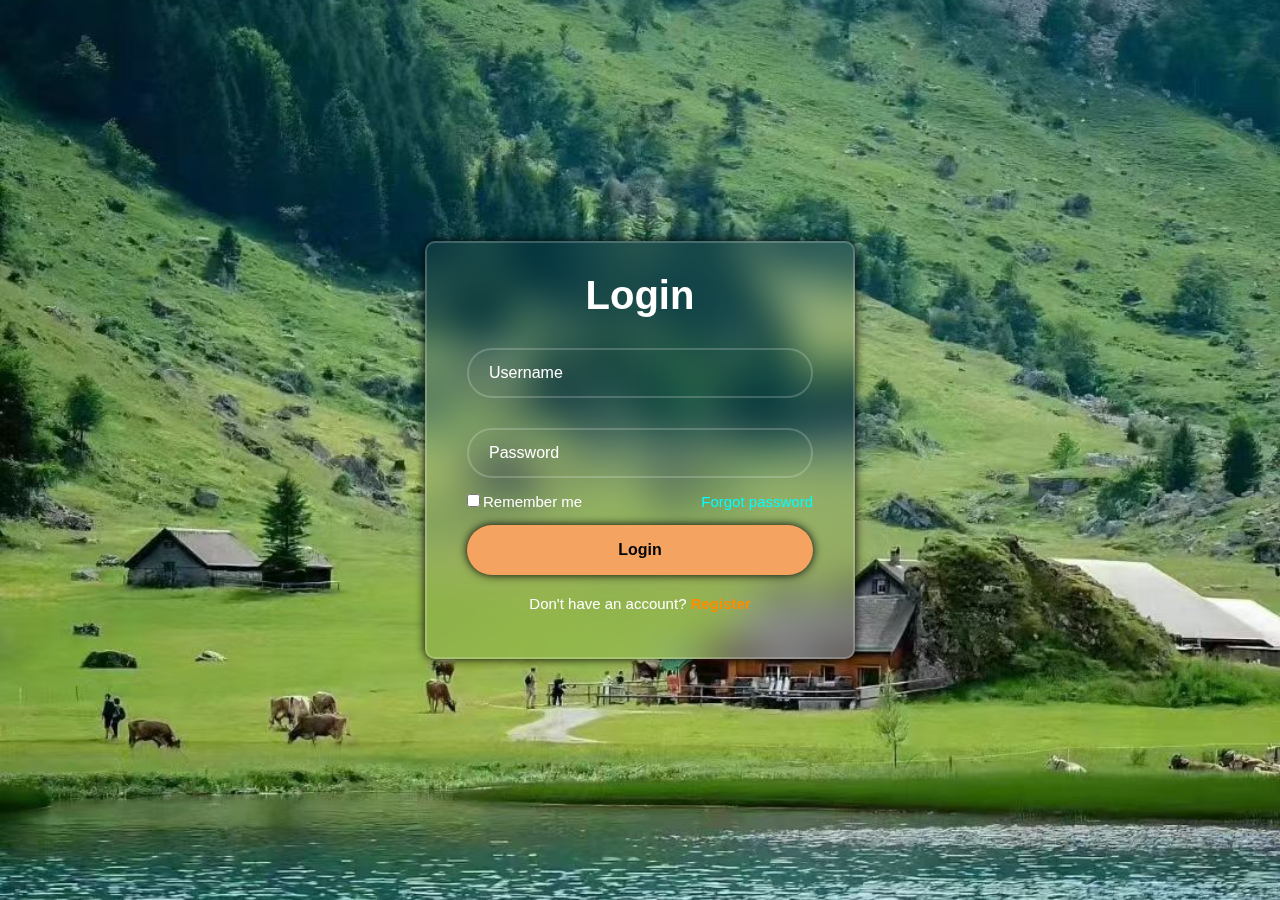
<file: 嗨健/denglu.html>
<!DOCTYPE html>
<html>
	<head>
		<meta charset="utf-8">
		<title></title>
		<link type="text/css" href="css/denglu.css" rel="stylesheet"/>
	</head>
	<body>
		<div class="wrapper">
			<form action="">
				<h1>Login</h1>
				<div class="input_box">
					<input type="text" placeholder="Username" required />
					<i class="bx bxs-user "></i>
				</div>
				<div class="input_box">
					<input type="password" placeholder="Password" required/>
					<i class=" bx bxs-lock-alt"></i>
				</div>
				<div class="remeber-forgot">
					<label><input type="checkbox"/>Remember me</label>
					<a href="#">Forgot password</a>
				</div>
				<button type="submit" class="btn">Login</button>
				<div class="register-link">
					<p>Don't have an account? <a href="zhuce.html">Register</a></p>
				</div>
			</form>
		</div>
	</body>
</html>
</file>
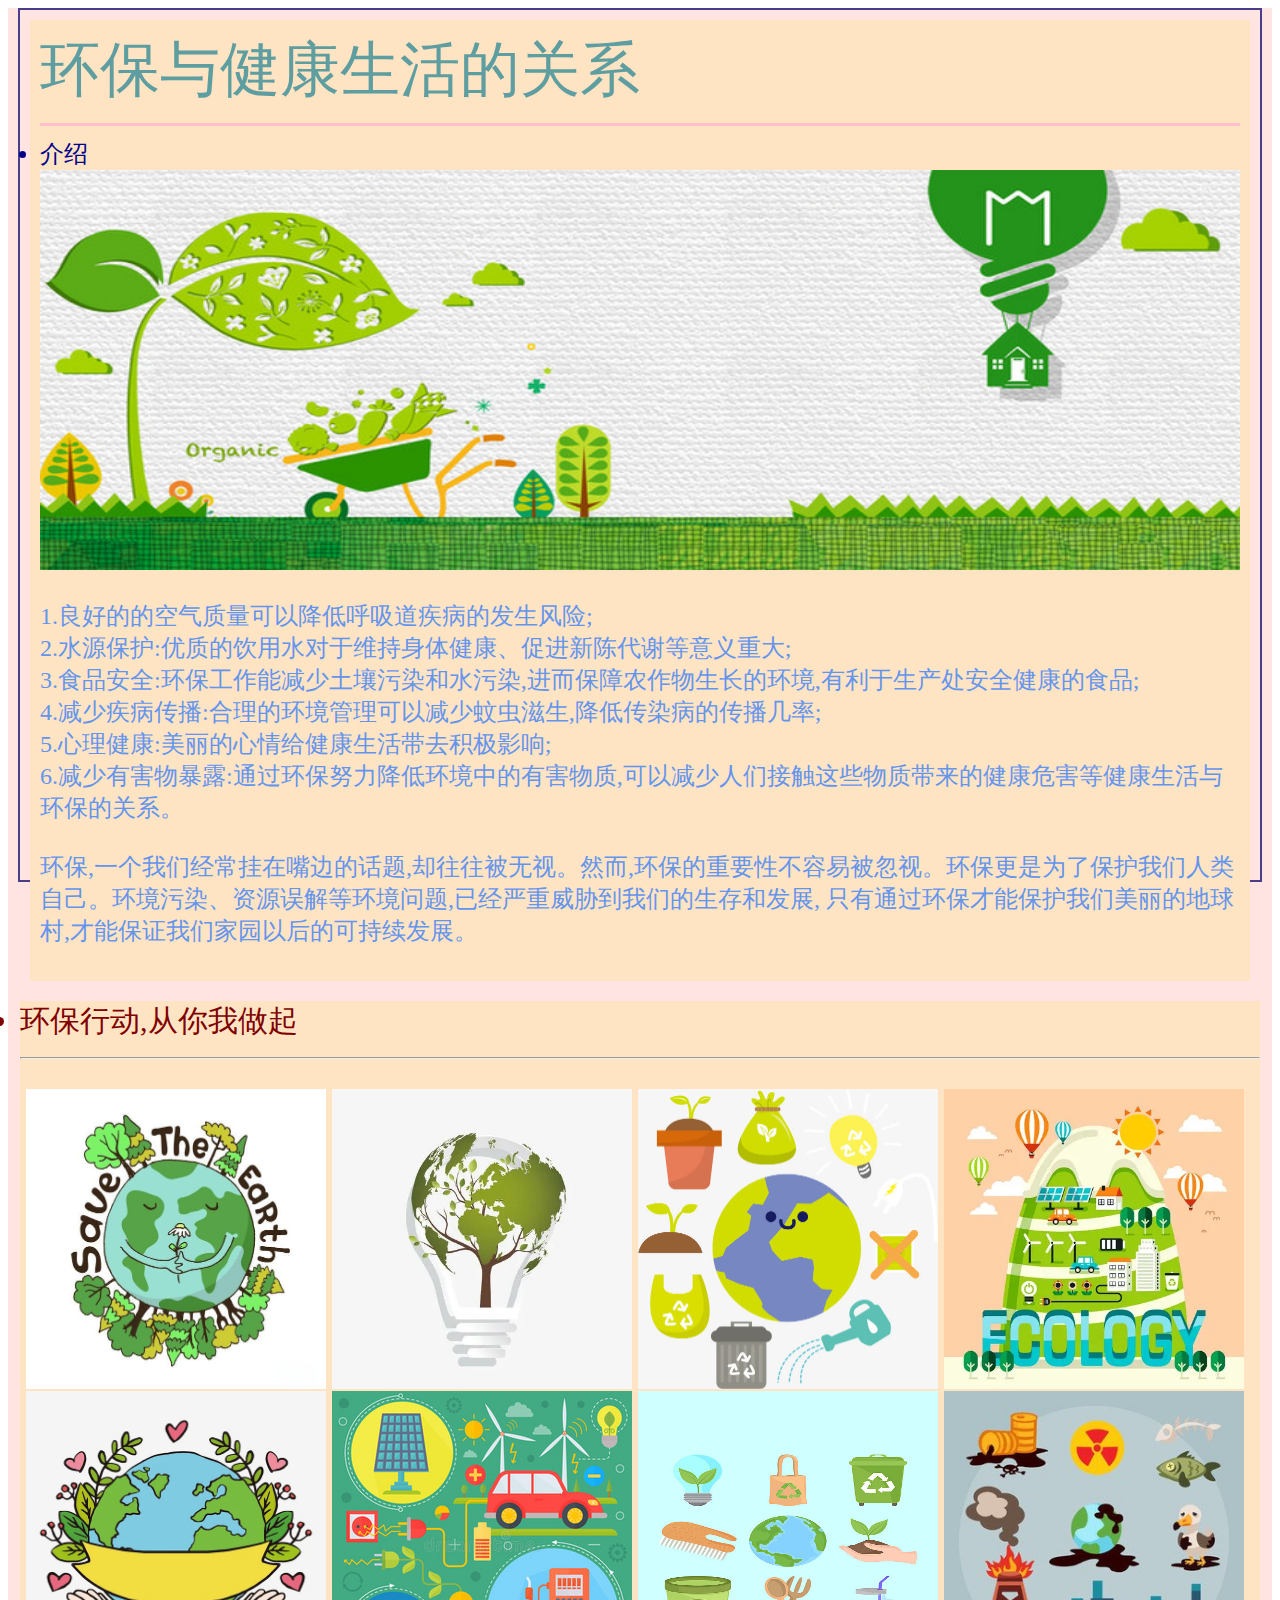
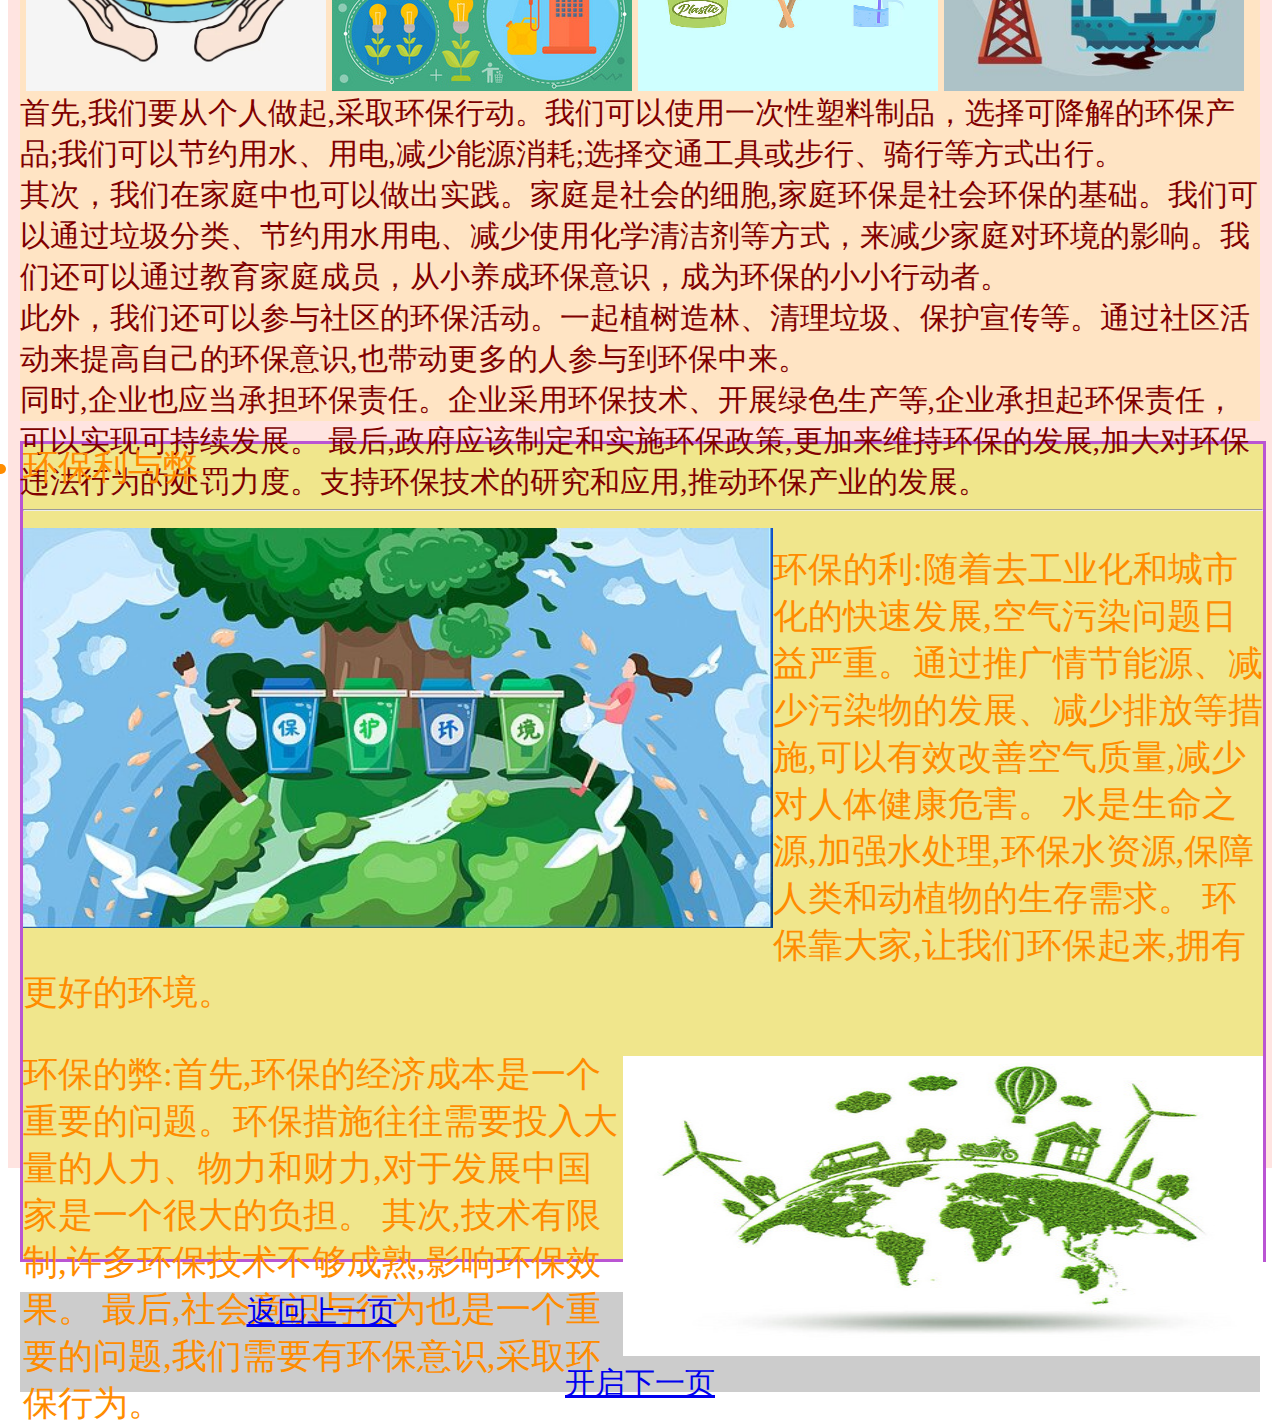
<file: 嗨健/huanbao.html>
<!DOCTYPE html>
<html>
	<head>
		<meta charset="utf-8">
		<title>第六页</title>
		<link rel="stylesheet" href="css/dupin.css" />
	</head>
	<body>
		<div id="jj">
			<div id="main">
				<div class="header">
					<span>环保与健康生活的关系</span>
					<hr color="pink" size="3px" />
					<li>介绍</li>
					<img src="img/dd/4dc.jpg" alt="" />
					<p>1.良好的的空气质量可以降低呼吸道疾病的发生风险;<br>
						2.水源保护:优质的饮用水对于维持身体健康、促进新陈代谢等意义重大;<br>
						3.食品安全:环保工作能减少土壤污染和水污染,进而保障农作物生长的环境,有利于生产处安全健康的食品;<br>
						4.减少疾病传播:合理的环境管理可以减少蚊虫滋生,降低传染病的传播几率;<br>
						5.心理健康:美丽的心情给健康生活带去积极影响; <br>
						6.减少有害物暴露:通过环保努力降低环境中的有害物质,可以减少人们接触这些物质带来的健康危害等健康生活与环保的关系。<br />
						<br />
						环保,一个我们经常挂在嘴边的话题,却往往被无视。然而,环保的重要性不容易被忽视。环保更是为了保护我们人类自己。环境污染、资源误解等环境问题,已经严重威胁到我们的生存和发展,
						只有通过环保才能保护我们美丽的地球村,才能保证我们家园以后的可持续发展。
					</p>
				</div>
				<div id="bb">
					<div class="rih">
						<li>环保行动,从你我做起</li>
						<hr />
						<div class="photo">
							<img src="img/dd/ch.jpg" class="photo" />
							<img src="img/dd/EG.webp" class="photo" />
							<img src="img/dd/_610.jpg" class="photo" />
							<img src="img/dd/ang.webp" class="photo" />
							<img src="img/dd/w658.webp" class="photo" />
							<img src="img/dd/300 (1).jpg" class="photo" />
							<img src="img/dd/b0.jpg" class="photo" />
							<img src="img/dd/jk.jpg" class="photo" />
							<p>
								首先,我们要从个人做起,采取环保行动。我们可以使用一次性塑料制品，选择可降解的环保产品;我们可以节约用水、用电,减少能源消耗;选择交通工具或步行、骑行等方式出行。<br />
								其次，我们在家庭中也可以做出实践。家庭是社会的细胞,家庭环保是社会环保的基础。我们可以通过垃圾分类、节约用水用电、减少使用化学清洁剂等方式，来减少家庭对环境的影响。我们还可以通过教育家庭成员，从小养成环保意识，成为环保的小小行动者。<br />
								此外，我们还可以参与社区的环保活动。一起植树造林、清理垃圾、保护宣传等。通过社区活动来提高自己的环保意识,也带动更多的人参与到环保中来。<br />
								同时,企业也应当承担环保责任。企业采用环保技术、开展绿色生产等,企业承担起环保责任，可以实现可持续发展。
								最后,政府应该制定和实施环保政策,更加来维持环保的发展,加大对环保违法行为的处罚力度。支持环保技术的研究和应用,推动环保产业的发展。
							</p>
						</div>
					</div>
				</div>
				<div id="in">
					<div class="dz">
						<li>环保利与弊</li>
						<hr />
						<img class="ii" src="img/dd/5c20.jpg">
						<p>环保的利:随着去工业化和城市化的快速发展,空气污染问题日益严重。通过推广情节能源、减少污染物的发展、减少排放等措施,可以有效改善空气质量,减少对人体健康危害。
							水是生命之源,加强水处理,环保水资源,保障人类和动植物的生存需求。
							环保靠大家,让我们环保起来,拥有更好的环境。
						</p>
						<img class="hh" src="img/dd/300 (2).jpg" />
						<p>
							环保的弊:首先,环保的经济成本是一个重要的问题。环保措施往往需要投入大量的人力、物力和财力,对于发展中国家是一个很大的负担。
							其次,技术有限制,许多环保技术不够成熟,影响环保效果。
							最后,社会意识与行为也是一个重要的问题,我们需要有环保意识,采取环保行为。
						</p>
					</div>
				</div>
				<div class="footer">
					<p><a href="xinli.html">返回上一页</a></p>
					<p><a href="shui.html">开启下一页</a></p>
				</div>
			</div>
	</body>
</html>
</file>
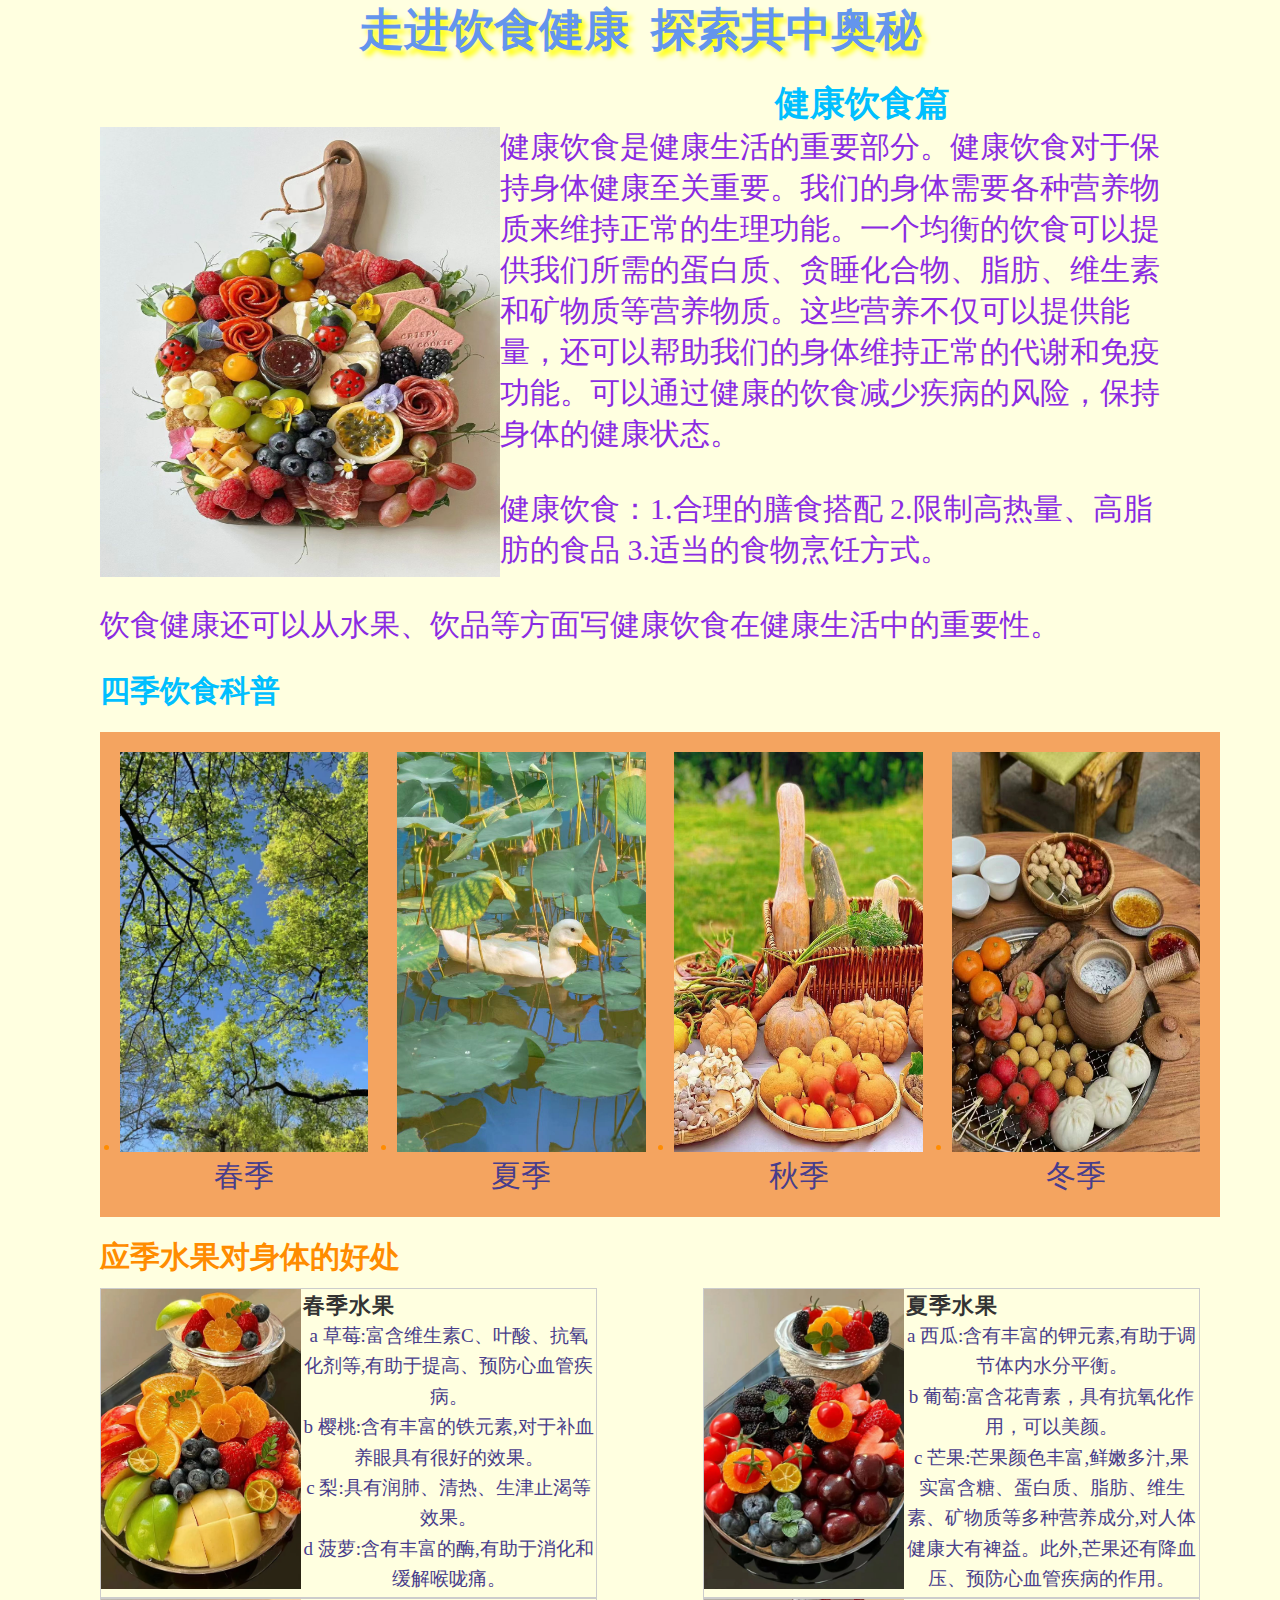
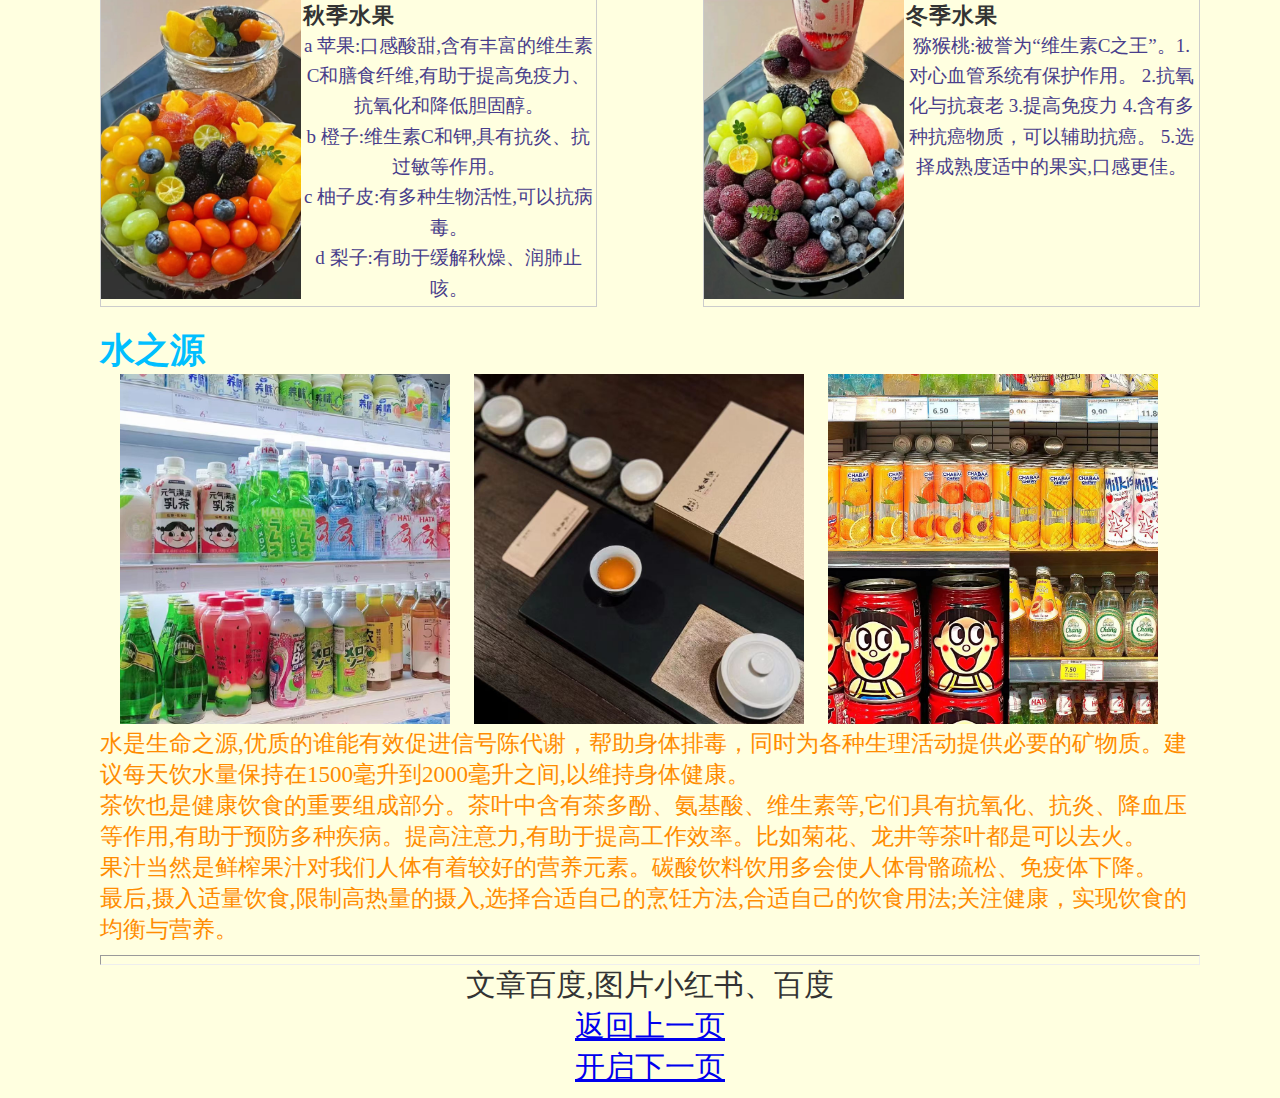
<file: 嗨健/jksh.html>
<!DOCTYPE html>
<html>
	<head>
		<meta charset="utf-8">
		<title>第二页</title>
		<link rel="stylesheet" href="css/yinshi.css" />
	</head>
	<body>
		<div>
			<div class="timu">
				<h2>走进饮食健康&nbsp;&nbsp;探索其中奥秘
				</h2>
			</div>
			<div class="shipin">
				<h3>
					<font>健康饮食篇</font>
				</h3>
				<img src="img/h/s.jpg" alt="" align="left" width="400px" height="450px" />
				<p>
					健康饮食是健康生活的重要部分。健康饮食对于保持身体健康至关重要。我们的身体需要各种营养物质来维持正常的生理功能。一个均衡的饮食可以提供我们所需的蛋白质、贪睡化合物、脂肪、维生素和矿物质等营养物质。这些营养不仅可以提供能量，还可以帮助我们的身体维持正常的代谢和免疫功能。可以通过健康的饮食减少疾病的风险，保持身体的健康状态。<br />
					<br />
					健康饮食：1.合理的膳食搭配 2.限制高热量、高脂肪的食品 3.适当的食物烹饪方式。
					<br />
					<br />
					饮食健康还可以从水果、饮品等方面写健康饮食在健康生活中的重要性。
				</p>
				<div class="dp ">
					<h3>四季饮食科普</h3>
					<div class="tp">
						<ul>
							<li>
								<a href="https://www.jy135.com/jiankang/207445.html"><img src="img/h/chun.jpg"
										alt="" /></a>
								<p>春季</p>
							</li>
							<li>
								<a href="https://wenku.so.com/d/5d842596232704ab2e6ff57f42498859"><img
										src="img/h/xia.jpg" alt="" /></a>
								<p>夏季</p>
							</li>
							<li>
								<a href="https://wenku.so.com/d/daca1960efbd665d57768192996fcc52?src=www_rec"><img
										src="img/h/qiu.jpg" alt="" /></a>
								<p>秋季</p>
							</li>
							<li>
								<a href="https://www.maigoo.com/goomai/152305.html"><img src="img/h/dong.jpg"
										alt="" /></a>
								<p>冬季</p>
							</li>
						</ul>
					</div>
					<div class="sg">
						<div class="text">
							<h4>应季水果对身体的好处</h4>
						</div>
						<div class="guo">
							<ul>
								<li>
									<div class="jo">
										<img src="img/h/c.jpg" alt="" />
									</div>
									<div class="jjk">
										<h4>春季水果</h4>
										<p>a 草莓:富含维生素C、叶酸、抗氧化剂等,有助于提高、预防心血管疾病。<br />
											b 樱桃:含有丰富的铁元素,对于补血养眼具有很好的效果。<br />
											c 梨:具有润肺、清热、生津止渴等效果。<br />
											d 菠萝:含有丰富的酶,有助于消化和缓解喉咙痛。<br />
										</p>
									</div>
								</li>
								<li>
									<div class="jo">
										<img src="img/h/xx.jpg" />
									</div>
									<div class="jjk">
										<h4>夏季水果</h4>
										<p>a 西瓜:含有丰富的钾元素,有助于调节体内水分平衡。<br />
											b 葡萄:富含花青素，具有抗氧化作用，可以美颜。<br />
											c
											芒果:芒果颜色丰富,鲜嫩多汁,果实富含糖、蛋白质、脂肪、维生素、矿物质等多种营养成分,对人体健康大有裨益。此外,芒果还有降血压、预防心血管疾病的作用。<br />
										</p>
									</div>
								</li>
								<li>
									<div class="jo">
										<img src="img/h/x.jpg" />
									</div>
									<div class="jjk">
										<h4>秋季水果</h4>
										<p>
											a 苹果:口感酸甜,含有丰富的维生素C和膳食纤维,有助于提高免疫力、抗氧化和降低胆固醇。<br />
											b 橙子:维生素C和钾,具有抗炎、抗过敏等作用。<br />
											c 柚子皮:有多种生物活性,可以抗病毒。<br />
											d 梨子:有助于缓解秋燥、润肺止咳。<br />
										</p>
									</div>
								</li>
								<li>
									<div class="jo">
										<img src="img/h/d.jpg" />
									</div>
									<div class="jjk">
										<h4>冬季水果</h4>
										<p>
											猕猴桃:被誉为“维生素C之王”。1.对心血管系统有保护作用。&nbsp;2.抗氧化与抗衰老&nbsp;3.提高免疫力&nbsp;4.含有多种抗癌物质，可以辅助抗癌。&nbsp;5.选择成熟度适中的果实,口感更佳。
										</p>
									</div>
								</li>
							</ul>
						</div>
						<div class="ys">
							<div class="xtp">
								<h3>水之源</h3>
								<img src="img/h/yinpin.jpg" alt="" />
								<img src="img/h/yp.jpg" alt="" />
								<img src="img/h/wz.jpg" alt="" />
							</div>
							<div class="wz">
								<p>水是生命之源,优质的谁能有效促进信号陈代谢，帮助身体排毒，同时为各种生理活动提供必要的矿物质。建议每天饮水量保持在1500毫升到2000毫升之间,以维持身体健康。<br />
									茶饮也是健康饮食的重要组成部分。茶叶中含有茶多酚、氨基酸、维生素等,它们具有抗氧化、抗炎、降血压等作用,有助于预防多种疾病。提高注意力,有助于提高工作效率。比如菊花、龙井等茶叶都是可以去火。<br />
									果汁当然是鲜榨果汁对我们人体有着较好的营养元素。碳酸饮料饮用多会使人体骨骼疏松、免疫体下降。<br />
									最后,摄入适量饮食,限制高热量的摄入,选择合适自己的烹饪方法,合适自己的饮食用法;关注健康，实现饮食的均衡与营养。
								</p>
							</div>
						</div>
						<div class="jw">
							<hr size="10px" />
							<p>
								文章百度,图片小红书、百度<br />
								<a href="index.html">返回上一页</a><br />
								<a href="yundong.html">开启下一页</a>
							</p>
						</div>
					</div>
	</body>
</html>
</file>
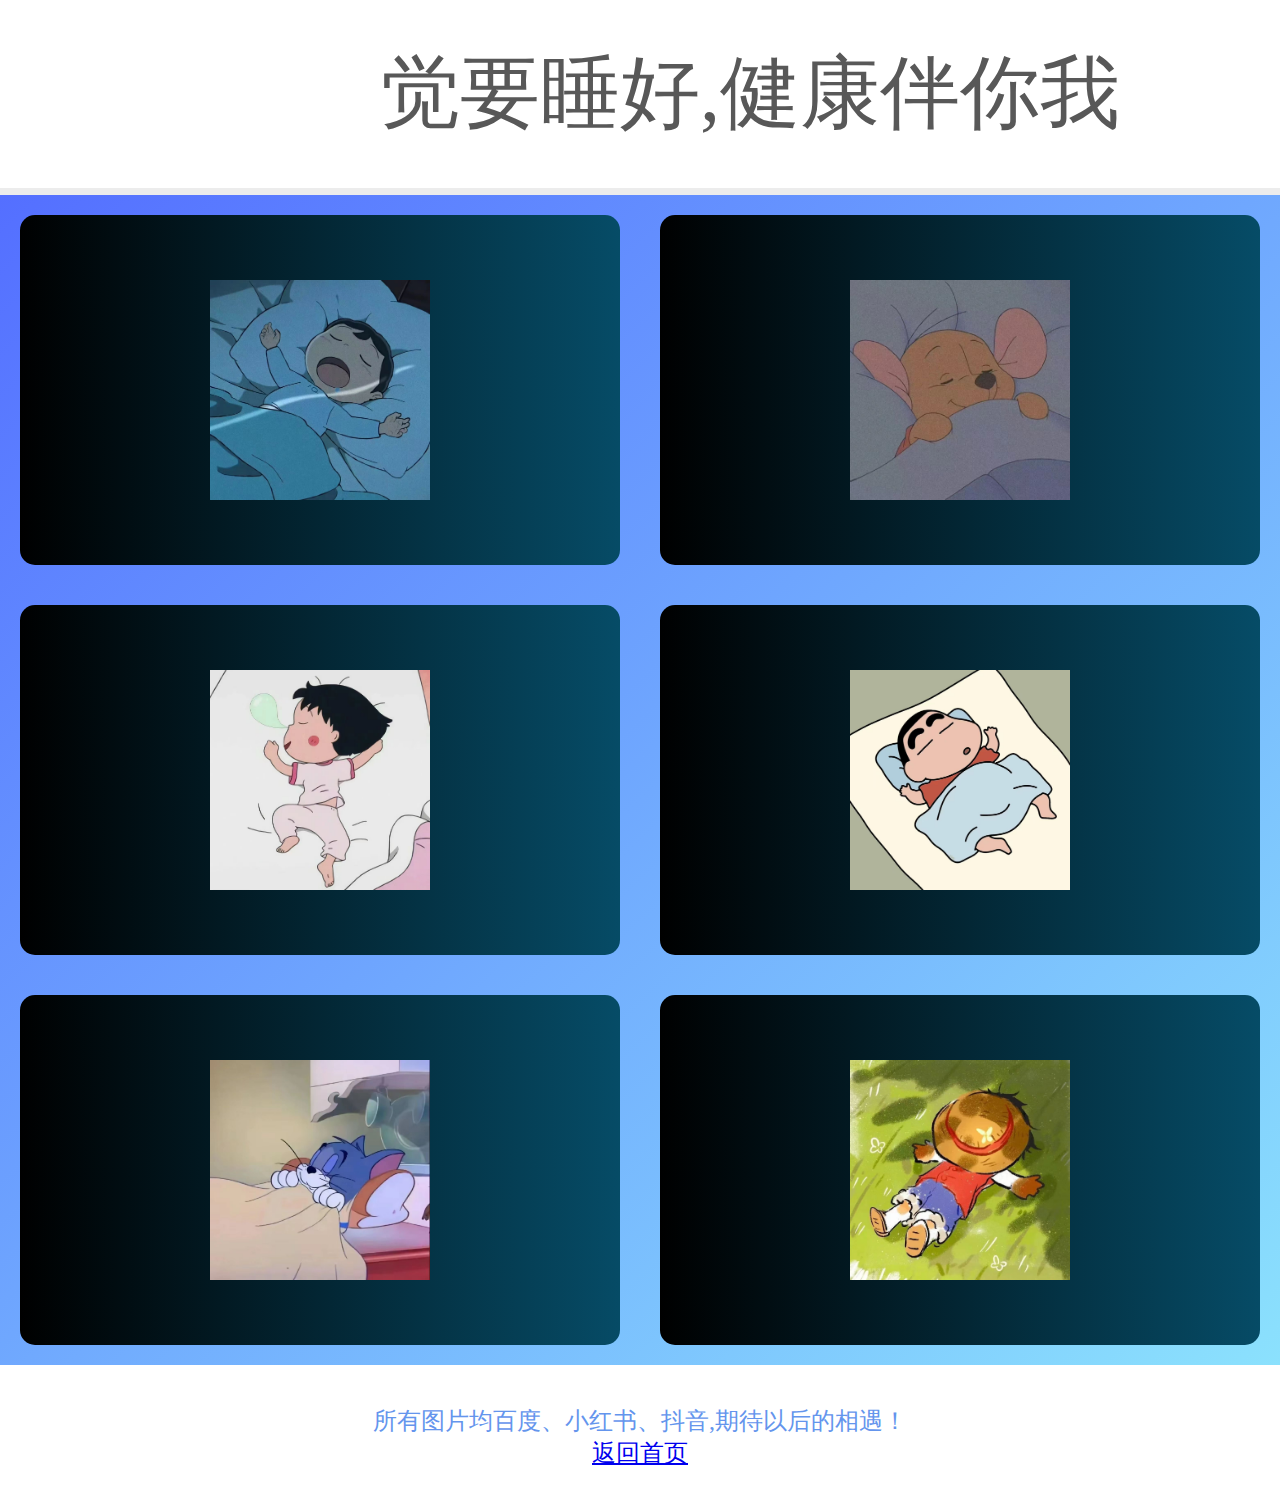
<file: 嗨健/shui.html>
<!DOCTYPE html>
<html>
	<head>
		<meta charset="utf-8">
		<title></title>
		<link rel="stylesheet" href="css/shui.css" />
	</head>
	<body>
		  <div id="learn">
		  	<h2>觉要睡好,健康伴你我</h2> 
			</div>
		       <main>
		        <div class="container">
		            <div class="card-Hero" data-aos="slide-right" data-aos-offset="200" data-aos-delay="500"
		                data-aos-duration="2000" data-aos-easing="linear">
		                <div class="content-Hero">
		                    <h2>睡眠时间</h2>
		                    <p>对于婴幼儿来说睡眠时间为12小时甚至更长,因为它们需要居埃苏的成长。 对于儿童和青少年来说,充足的睡眠时间对于大脑和身体至关重要(9-11小时)。 成年人一般需要7-9小时的睡眠时间来维持身体机能和精神状态。然而有些人的睡眠时间比较短。</p>
		                </div>
		                <img src="img/shui/shui2.jpg" alt="">
		            </div>
		            <div class="card-Hero" data-aos="slide-left" data-aos-offset="200" data-aos-delay="500"
		                data-aos-duration="2000" data-aos-easing="linear">
		                <div class="content-Hero">
		                    <h2>睡眠的重要性</h2>
		                    <p>首先,睡眠有助于身体的恢复和修复,在睡眠过程中我们会获得免疫力增强。其次,对大脑功能至关重要,睡眠可以促进大脑中神经元的链接和交流,清除大脑中的代谢废物,保持大脑的健康。 再者,良好的睡眠能有效的调节情绪。充足的睡眠可以降低血压、减少心血管疾病风险。</p>
		                </div>
		                <img src="img/shui/shui1.jpg" alt="">
		            </div>
		        </div>
		        <div class="container">
		            <div class="card-Hero" data-aos="slide-right" data-aos-offset="200" data-aos-delay="500"
		                data-aos-duration="2000" data-aos-easing="linear">
		                <div class="content-Hero">
		                    <h2>睡眠习惯</h2>
		                    <p>每天尽量在相同的时间上床和起床。 卧室保持安静,选择舒适的枕头、床垫和被子。睡前可以通过泡热水澡、阅读书籍、听音乐等方式放松身心。 晚餐后避免过饱或过于油腻,避免睡前迟刺激性食物或喝咖啡因的饮品。白天多晒太阳。适度运动。</p>
		                </div>
		                <img src="img/shui/shui3.jpg" alt="">
		            </div>
		            <div class="card-Hero" data-aos="slide-left" data-aos-offset="200" data-aos-delay="500"
		                data-aos-duration="2000" data-aos-easing="linear">
		                <div class="content-Hero">
		                    <h2>改善睡眠方法</h2>
		                    <p>创建宁静氛围:使用避光窗帘、耳塞等减少外界干扰,保持卧室安静。屏幕发出的蓝光会影响睡眠。 避免午睡过长。 睡前让大脑处于放松状态。</p>
		                </div>
		                <img src="img/shui/shui4.jpg" alt="">
		            </div>
		        </div>
				<div class="container">
				    <div class="card-Hero" data-aos="slide-right" data-aos-offset="200" data-aos-delay="500"
				        data-aos-duration="2000" data-aos-easing="linear">
				        <div class="content-Hero">
				            <h2>睡眠质量</h2>
				            <p>睡眠质量有三种:高睡眠质量、良好的睡眠质量、低睡眠质量。 不同的睡眠质量也会带来不同的影响。高质量会让人醒来精力充沛、神清气爽。 良好的可以提升大脑的认知喝反应能力,降低疾病风险。相反,低质量的会导致白天注意力不集中、工作或学习效率下降、情绪波动大等问题。长期会引发健康问题的病状。
							提高睡眠质量需要保持规律作息、学会放松减压、养成健康的生活方式。</p>
				        </div>
				        <img src="img/shui/shui6.jpg" alt="">
				    </div>
				    <div class="card-Hero" data-aos="slide-left" data-aos-offset="200" data-aos-delay="500"
				        data-aos-duration="2000" data-aos-easing="linear">
				        <div class="content-Hero">
				            <h2>睡眠弊处</h2>
				            <p>睡眠过度可能会导致人整天昏昏沉沉、反应迟钝,还可能影响正常的生活节奏和工作效率。 睡眠紊乱会使审图的生物钟十条,引起内分泌紊乱等问题。</p>
				        </div>
				        <img src="img/shui/shui5.jpg" alt="" />
				    </div>
				</div>
		       </main>
			   </div>
			   <div class="footer">
			   	<div class="footer">所有图片均百度、小红书、抖音,期待以后的相遇！
			   		<p><a href="index.html">返回首页</a></p>
			   	</div>
			   </div>
	</body>
</html>
</file>
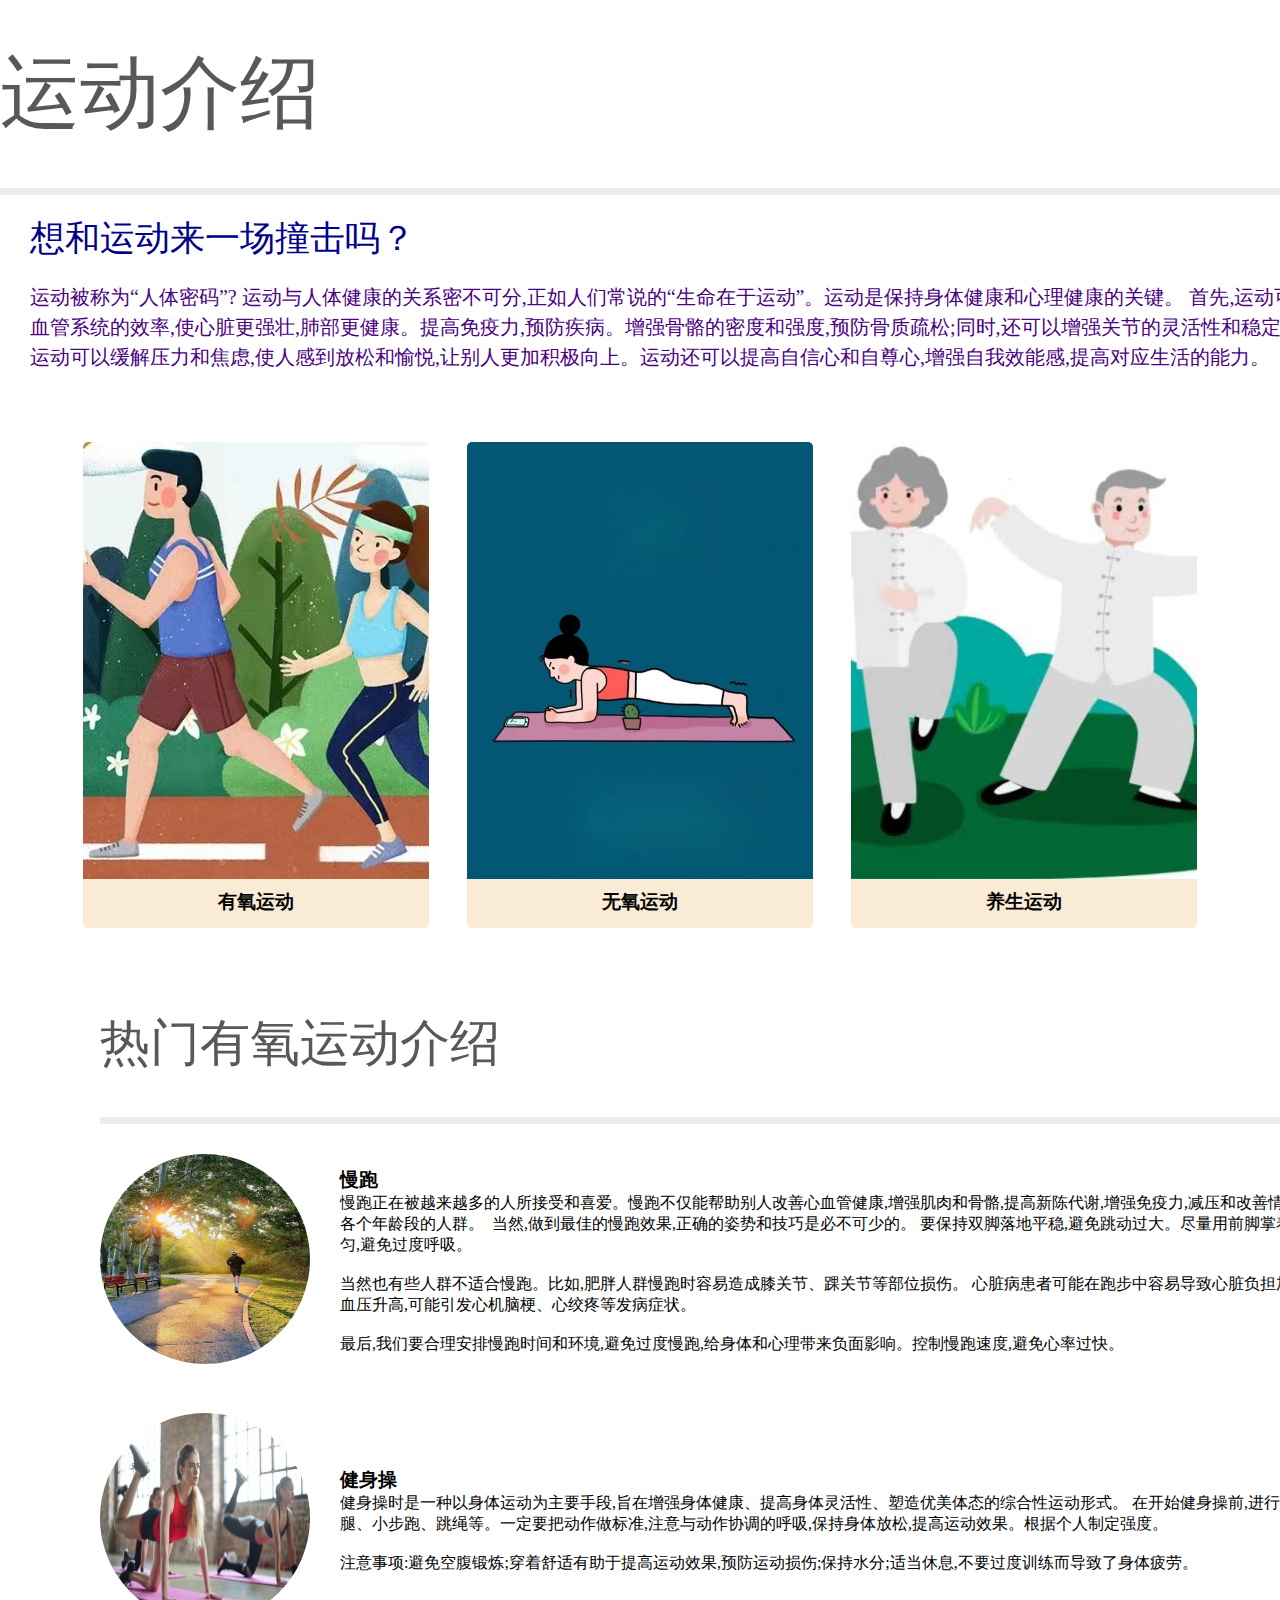
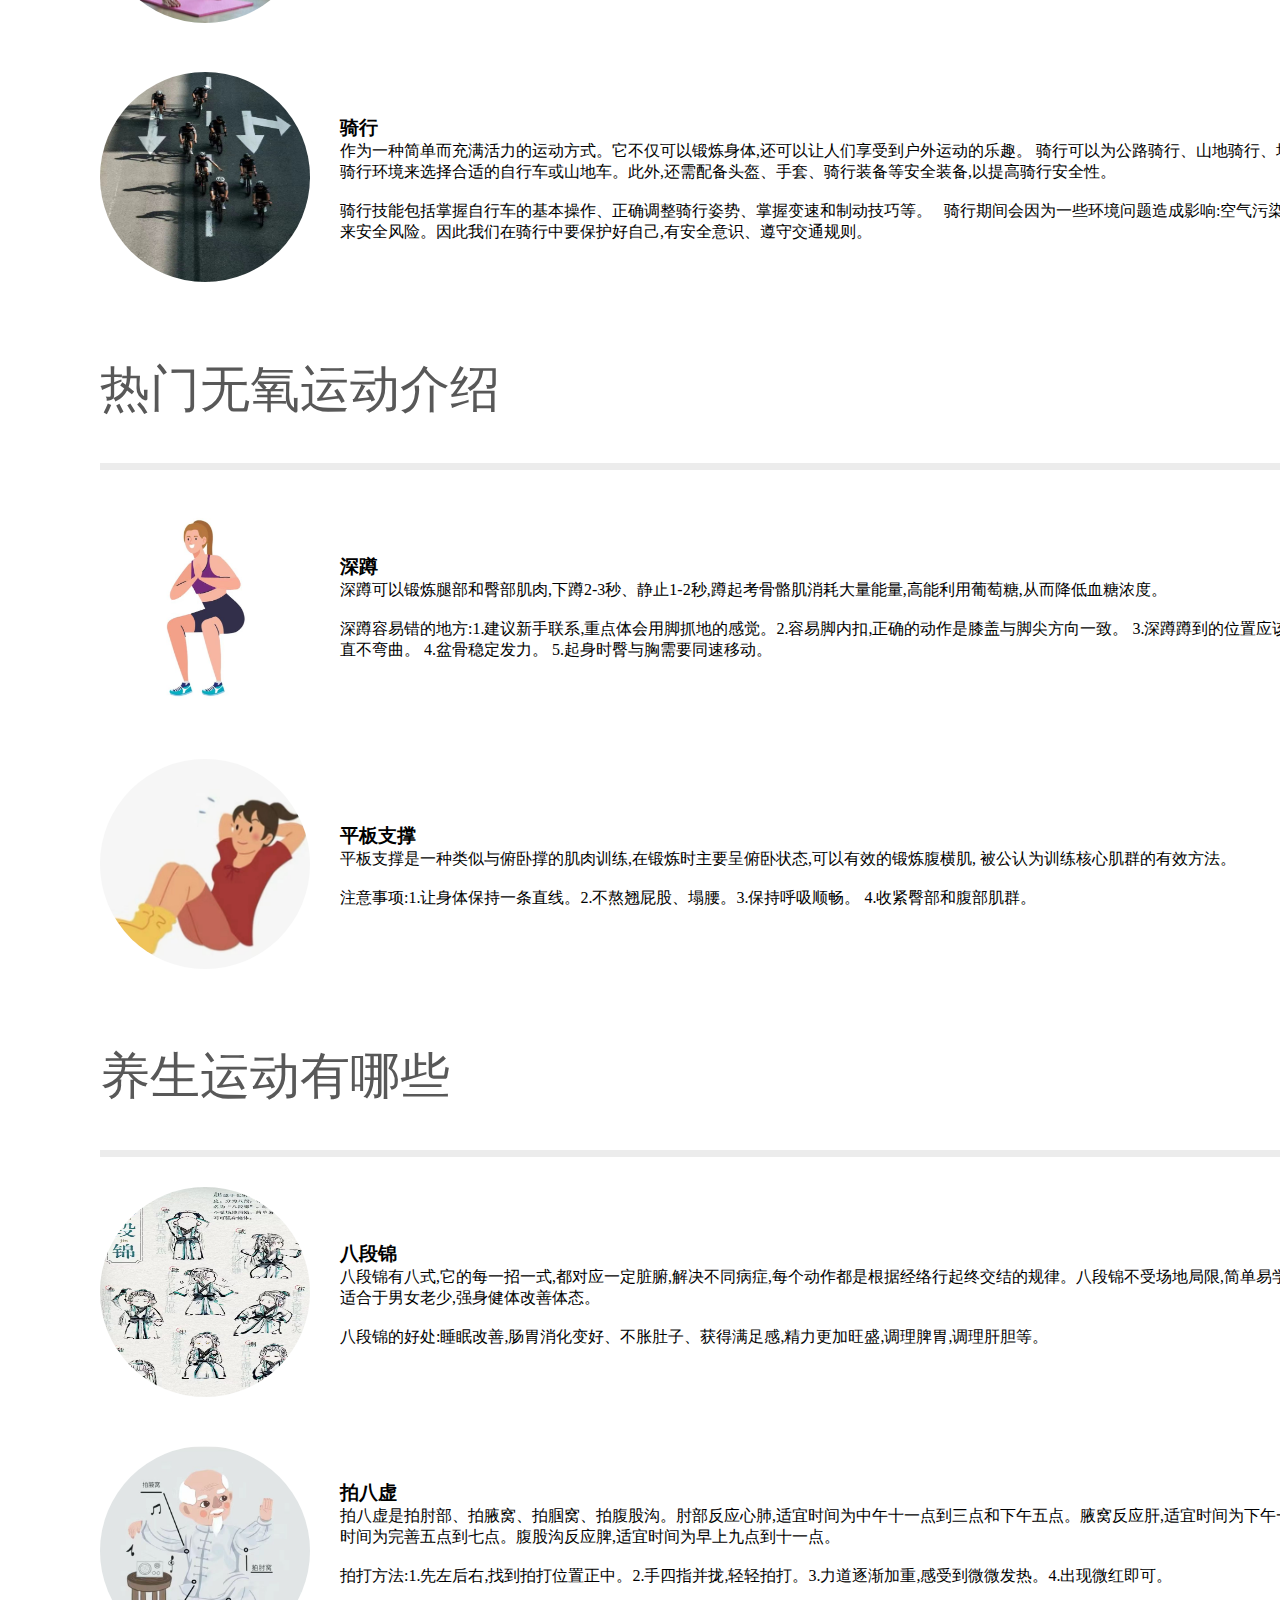
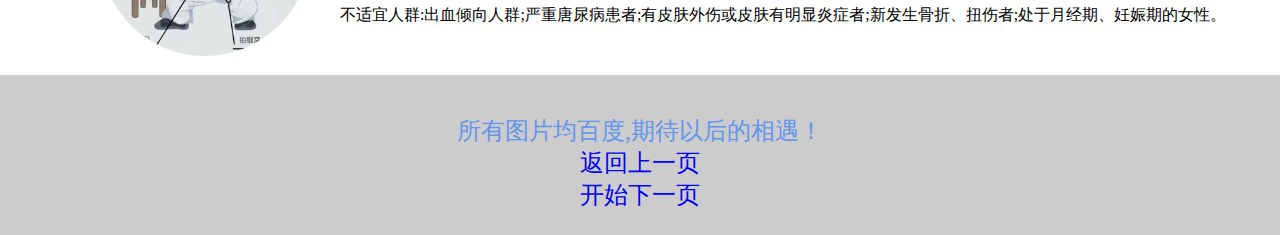
<file: 嗨健/yundong.html>
<!DOCTYPE html>
<html>
	<head>
		<meta charset="utf-8">
		<title>第三页</title>
		<link rel="stylesheet" href="css/yundong.css" />
	</head>
	<body>
		<div id="learn">
			<h2>运动介绍</h2>
			<dl>
				<dt></dt>
				<dd class="txt1">想和运动来一场撞击吗？</dd>
				<dd class="txt2">运动被称为“人体密码”? 运动与人体健康的关系密不可分,正如人们常说的“生命在于运动”。运动是保持身体健康和心理健康的关键。
					首先,运动可以增强心肺功能,提高心血管系统的效率,使心脏更强壮,肺部更健康。提高免疫力,预防疾病。增强骨骼的密度和强度,预防骨质疏松;同时,还可以增强关节的灵活性和稳定性,预防关节炎等疾病。
					运动可以缓解压力和焦虑,使人感到放松和愉悦,让别人更加积极向上。运动还可以提高自信心和自尊心,增强自我效能感,提高对应生活的能力。</dd>
			</dl>
		</div>
		<div class="zhuti">
			<div class="tj">
				<div class="img">
					<img src="img/yd/59.jpg" alt="有氧运动">
					<div class="mask" title="点击了解更多">
						<h1>有氧</h1>
						<p>有氧运动是指人体在氧气充分供应的情况下进行的锻炼。<br />
							有氧运动包括跑步、游泳、骑自行车、跳绳、健身操。可以缓解压力,消耗热量,促进脂肪燃烧来控制体重。增强心肺功能,释放内啡肽等物质来获得愉快和放松感。 </p>
					</div>
				</div>
				<h3>有氧运动</h3>
			</div>
			<div class="tj">
				<div class="img">
					<img src="img/yd/pbzc.jpg" alt="无氧运动">
					<div class="mask" title="点击了解更多">
						<h1>无氧</h1>
						<p>无氧运动是指肌肉在“缺氧”的状态下高速剧烈的运动。<br />
							常见的无氧运动有举重、短跑、平板支撑、高强度间歇训练等运动。可以增加肌肉的耐力和力量,让身体更具有线条感和立体感,有利于预防骨质疏松,提高基础代谢率等好处。
						</p>
					</div>
				</div>
				<h3>无氧运动</h3>
			</div>
			<div class="tj">
				<div class="img">
					<img src="img/yd/100.jpg" alt="养生运动">
					<div class="mask" title="点击了解更多">
						<h1>养生</h1>
						<p>养生运动是一种已维护健康、增强体质、延长寿命、延缓衰老为目的的运动,它强调通过身体的活动来促进身心健康,预防和治疗疾病,提高生活质量。<br />
							养生运动有散步、八段锦、太极拳、气功、门球等运动。
						</p>
					</div>
				</div>
				<h3>养生运动</h3>
			</div>
		</div>
		<div class="content">
			<div class="title">
				<h2>热门有氧运动介绍</h2>
			</div>
			<ul class="photo">
				<li>
					<div class="pic"> <img src="img/yd/mp.jpg" /> </div>
					<div class="text">
						<h3>慢跑</h3>
						<p>慢跑正在被越来越多的人所接受和喜爱。慢跑不仅能帮助别人改善心血管健康,增强肌肉和骨骼,提高新陈代谢,增强免疫力,减压和改善情绪,而且对身体的冲击力小,适合各个年龄段的人群。&nbsp;&nbsp;当然,做到最佳的慢跑效果,正确的姿势和技巧是必不可少的。
						要保持双脚落地平稳,避免跳动过大。尽量用前脚掌着地,避免用脚跟着地。呼吸均匀,避免过度呼吸。
						</p><br />
						<p>当然也有些人群不适合慢跑。比如,肥胖人群慢跑时容易造成膝关节、踝关节等部位损伤。&nbsp;心脏病患者可能在跑步中容易导致心脏负担加重。&nbsp;
						高血压患者运动会导致血压升高,可能引发心机脑梗、心绞疼等发病症状。</p>
						<br />
						<p>最后,我们要合理安排慢跑时间和环境,避免过度慢跑,给身体和心理带来负面影响。控制慢跑速度,避免心率过快。</p>
					</div>
				</li>
				<li>
					<div class="pic"> <img src="img/yd/yyc.jpg" /></div>
					<div class="text">
						<h3>健身操</h3>
						<p>健身操时是一种以身体运动为主要手段,旨在增强身体健康、提高身体灵活性、塑造优美体态的综合性运动形式。
						在开始健身操前,进行十分钟的热身运动:慢跑、高抬腿、小步跑、跳绳等。一定要把动作做标准,注意与动作协调的呼吸,保持身体放松,提高运动效果。根据个人制定强度。
						</p><br />
						<p>注意事项:避免空腹锻炼;穿着舒适有助于提高运动效果,预防运动损伤;保持水分;适当休息,不要过度训练而导致了身体疲劳。</p>
					</div>
				</li>
				<li> 
					<div class="pic"> <img src="img/yd/qx.jpg" alt="" /> </div>
					<div class="text">
						<h3>骑行</h3>
						<p>作为一种简单而充满活力的运动方式。它不仅可以锻炼身体,还可以让人们享受到户外运动的乐趣。 骑行可以为公路骑行、山地骑行、场地骑行等。
						根据个人需求和骑行环境来选择合适的自行车或山地车。此外,还需配备头盔、手套、骑行装备等安全装备,以提高骑行安全性。</p>  <br />
						<p>骑行技能包括掌握自行车的基本操作、正确调整骑行姿势、掌握变速和制动技巧等。&nbsp;&nbsp;&nbsp;骑行期间会因为一些环境问题造成影响:空气污染、噪音污染、交通拥堵。会带来安全风险。因此我们在骑行中要保护好自己,有安全意识、遵守交通规则。</p>
					</div>
				</li>
			</ul>
		</div>
		<div class="content">
			<div class="title">
				<h2>热门无氧运动介绍</h2>
			</div>
			<ul class="photo">
				<li>
					<div class="pic"> <img src="img/yd/dun.jpg" /></div>
					<div class="text">
						<h3>深蹲</h3>
						<p>
							深蹲可以锻炼腿部和臀部肌肉,下蹲2-3秒、静止1-2秒,蹲起考骨骼肌消耗大量能量,高能利用葡萄糖,从而降低血糖浓度。
						</p><br />
						<p>深蹲容易错的地方:1.建议新手联系,重点体会用脚抓地的感觉。2.容易脚内扣,正确的动作是膝盖与脚尖方向一致。 3.深蹲蹲到的位置应该蹲至大腿平行地面。3.腰背挺直不弯曲。 4.盆骨稳定发力。 5.起身时臀与胸需要同速移动。</p>
											</div>
				</li>
				</li>
				<li>
					<div class="pic"> <img src="img/yd/yang.jpg" alt="" /> </div>
					<div class="text">
						<h3>平板支撑</h3>
						<p>平板支撑是一种类似与俯卧撑的肌肉训练,在锻炼时主要呈俯卧状态,可以有效的锻炼腹横肌,
							被公认为训练核心肌群的有效方法。
						</p><br />
						<p>注意事项:1.让身体保持一条直线。2.不熬翘屁股、塌腰。3.保持呼吸顺畅。 4.收紧臀部和腹部肌群。</p>
					</div>
				</li>
			</ul>
		</div>
		<div class="content">
			<div class="title">
				<h2>养生运动有哪些</h2>
			</div>
			<ul class="photo">
				<li>
					<div class="pic"> <img src="img/yd/ba.jpg" alt="" /> </div>
					<div class="text">
						<h3>八段锦</h3>
						<p>八段锦有八式,它的每一招一式,都对应一定脏腑,解决不同病症,每个动作都是根据经络行起终交结的规律。八段锦不受场地局限,简单易学,节省时间,作用极其显著;效果适合于男女老少,强身健体改善体态。<br />
						</p><br />
						<p>八段锦的好处:睡眠改善,肠胃消化变好、不胀肚子、获得满足感,精力更加旺盛,调理脾胃,调理肝胆等。
						</p>
					</div>
				</li>
				<li>
					<div class="pic"> <img src="img/yd/ba1.jpg" /></div>
					<div class="text">
						<h3>拍八虚</h3>
						<p>拍八虚是拍肘部、拍腋窝、拍腘窝、拍腹股沟。肘部反应心肺,适宜时间为中午十一点到三点和下午五点。腋窝反应肝,适宜时间为下午一点到三点。腘窝反应肾,适宜时间为完善五点到七点。腹股沟反应脾,适宜时间为早上九点到十一点。
						</p><br />
						<p>拍打方法:1.先左后右,找到拍打位置正中。2.手四指并拢,轻轻拍打。3.力道逐渐加重,感受到微微发热。4.出现微红即可。</p><br>
						<p>不适宜人群:出血倾向人群;严重唐尿病患者;有皮肤外伤或皮肤有明显炎症者;新发生骨折、扭伤者;处于月经期、妊娠期的女性。</p>
					</div>
				</li>
			</ul>
		</div>
		<div class="footer">
			<div class="footer">所有图片均百度,期待以后的相遇！
				<p><a href="jksh.html">返回上一页</a></p>
				<p> <a href="xinli.html">开始下一页</a></p>
			</div>
		</div>
	</body>
</html>
</file>
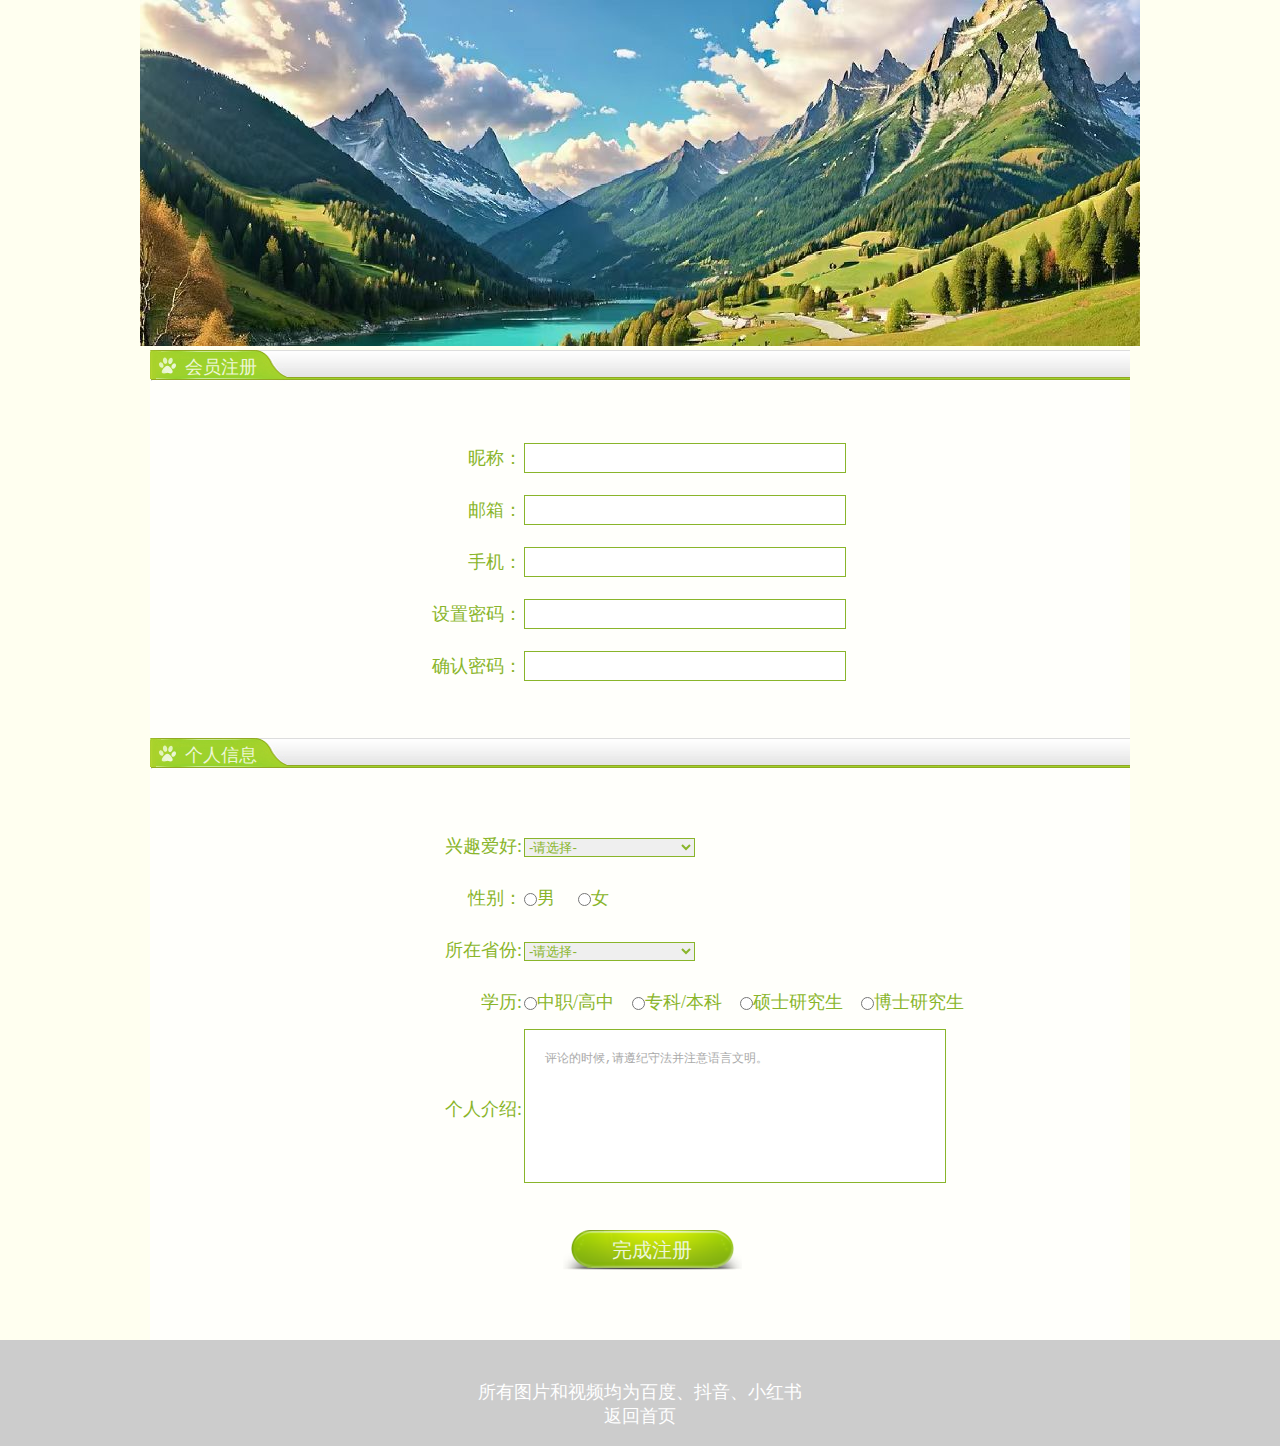
<file: 嗨健/zhuce.html>
<!DOCTYPE html>
<html>
	<head>
		<meta charset="utf-8">
		<title></title>
		<link rel="stylesheet" href="css/dl.css" />
	</head>
	<body>
		<div class=" banner">
		</div>
		<!-- content -->
		<div class="content">
			<div class="top">会员注册</div>
			<form action="#" method="post">
				<table class="con">
					<tr>
						<td class="left">昵称：</td>
						<td><input type="text" class="right" /></td>
					</tr>
					<tr>
						<td class="left">邮箱：</td>
						<td><input type="text" class="right" /></td>
					</tr>
					<tr>
						<td class="left">手机：</td>
						<td><input type="text" class="right" /></td>
					</tr>
					<tr>
						<td class="left">设置密码：</td>
						<td><input type="password" maxlength="8" class="right" /></td>
					</tr>
					<tr>
						<td class="left">确认密码：</td>
						<td><input type="password" maxlength="8" class="right" /></td>
					</tr>
				</table>
			</form>
			<div class="top">个人信息</div>
			<form action="#" method="post">
				<table class="con">
					<tr>
						<td class="left">兴趣爱好:</td>
						<td>
							<select>
								<option>-请选择-</option>
								<option>足球</option>
								<option>篮球</option>
								<option>排球</option>
								<option>羽毛球</option>
								<option>瑜伽</option>
							</select>
						</td>
					</tr>
					<tr>
						<td class="left">性别：</td>
						<td>
							<label for="boy"><input type="radio" name="sex" id="boy" />男</label>&nbsp;&nbsp;&nbsp;&nbsp;
							<label for="girl"><input type="radio" name="sex" id="girl" />女</label>
						</td>
					</tr>
					<tr>
						<td class="left">所在省份:</td>
						<td>
							<select>
								<option selected="selected">-请选择-</option>
								<option>江苏</option>
								<option>四川</option>
								<option>甘肃</option>
								<option>广东</option>
								<option>广西</option>
								<option>湖南</option>
								<option>湖北</option>
								<option>河北</option>
								<option>黑龙江</option>
								<option>辽宁</option>
								<option>福建</option>
								<option>安徽</option>
								<option>山东</option>
								<option>江西</option>
								<option>河南</option>
								<option>浙江</option>
								<option>海南</option>
								<option>贵州</option>
								<option>陕西</option>
								<option>云南</option>
								<option>吉林</option>
								<option>山西</option>
								<option>台湾</option>
							</select>
						</td>
					</tr>
					<tr>
						<td class="left">学历:</td>
						<td>
							<label for="one"><input type="radio" id="one" />中职/高中</label>&nbsp;&nbsp;&nbsp;
							<label for="two"><input type="radio" id="two" />专科/本科</label>&nbsp;&nbsp;&nbsp;
							<label for="three"><input type="radio" id="three" />硕士研究生</label>&nbsp;&nbsp;&nbsp;
							<label for="four"><input type="radio" id="four" />博士研究生</label>
						</td>
					</tr>
					<tr>
						<td class="left">个人介绍:</td>
						<td>
							<textarea cols="60" rows="8">评论的时候,请遵纪守法并注意语言文明。</textarea>
						</td>
					</tr>
					<tr>
						<td colspan="2"><a href="denglu.html"><input type="button" value="完成注册" class="btn" /></a></td>
					</tr>
				</table>
			</form>
		</div>
		<!-- footer -->
		<div class="footer">
			<div class="footer">所有图片和视频均为百度、抖音、小红书<br/ >
			<p><a href="index.html">返回首页</a></p>
			</div>
		</div>
	</body>
</html>
</file>
<file: 嗨健/css/denglu.css>
*{
	margin: 0;
	background: 0;
	box-sizing: border-box;
	font-family: "Poppins",sans-serif;
}
body{
	display: flex;
	justify-content: center;
	align-items: center;
	min-height: 100vh;
	background: url(../img/sh/jj.jpg) no-repeat;
	background-size: cover;
	background-position: center;
}
.wrapper{
	width: 430px;
	background: transparent;
	border: 2px solid rgba(255, 255, 255, .2);
	box-shadow: 0 0 10px rgba(0, 0, 0, 1);
	backdrop-filter: blur(20px);
	color: #fff;
	border-radius: 10px;
	padding: 30px 40px;
}.wrapper h1{
	font-size: 40px;
	text-align: center;
}
.wrapper .input_box{
	position: relative;
	width: 100%;
	height: 50px;
	margin: 30px 0;
}
.input_box input{
	width: 100%;
	height: 100%;
	background: transparent;
	border: none;
	outline: none;
	border: 2px solid rgba(255, 255, 255, .2);
	border-radius: 40px;
	font-size: 16px;
	color: #fff;
	padding: 20px 45px 20px 20px;
}
.input_box input::placeholder{
	color: #fff;
}
.input_box i{
	position: absolute;
	right: 20px;
	top: 50%;
	transform: translateY(-50%);
	font-size: 20px;
}
.wrapper .remeber-forgot{
	display: flex;
	justify-content: space-between;
	font-size: 15px;
	margin: -15px 0 15px;
}
.remeber-forgot label input{
	accent-color:#fff;
	margin-right: 3px;
}
.remeber-forgot a{
	color: aqua;
	text-decoration: none;
}
.remeber-forgot a:hover{
	text-decoration: underline;
}
.wrapper .btn{
	width: 100%;
	height: 50px;
	background: sandybrown;
	border: none;
	outline: none;
	border-radius: 40px;
	box-shadow: 0 0 10px rgba(0, 0, 0, 1);
	cursor: pointer;
	font-size: 16px;
	color: black;
	font-weight: 600;
}
.wrapper .register-link{
	font-size: 15px;
	text-align: center;
	margin: 20px 0 15px;
}
.register-link p a{
	color: darkorange;
	text-decoration: none;
	font-weight: 600;
}
.register-link p a:hover{
	text-decoration: underline;
}
</file>
<file: 嗨健/css/dupin.css>
#jj {
	background-color: mistyrose;
	height: 2760px;
}

#main {
	width: 1240px;
	margin: 0 auto;
	height: 870px;
	border: 2px solid darkslateblue;
}
.header img {
	width: 1200px;
	height: 400px;
}

body {
	font-family: "华文新魏";
}

.header {
	color: darkblue;
	font-size: 24px;
	background-color: bisque;
	padding: 10px;
	margin: 10px;
}

.header span {
	color: cadetblue;
	font-size: 60px;
}

.header p {
	color: cornflowerblue;
}

#bb {
	width: 1240px;
	margin: 0 auto;
	height: 1020px;
	background-color: bisque;
	margin-top: 20px;
}

.rih {
	color: maroon;
	font-size: 30px;
}

.photo img {
	width: 300px;
	height: 300px;
	float: left;
	margin-left: 6px;
	margin-bottom: 2px;
}
.photo img:hover{
    transform: scale(1.05);
    
}

#in {
	width: 1240px;
	margin: 0 auto;
	height: 815px;
	background-color: khaki;
	margin-top: 20px;
	border: 3px solid mediumorchid;
}
.dz {
	color: darkorange;
	font-size: 35px;
}
.dz .ii{
	float: left;
	height: 400px;
	width: 750px;
}
.dz .hh{
	float: right;
	width: 640px;
	height: 300px;
	margin-top: 5px;
}
.dz .hh p {
	color: mediumvioletred;
	font-size: 20px;
	margin-top: 20px;
}
.footer {
	width: 100%;
	height: 100px;
	margin-top: 10px;
	background: #ccc;
	text-align: center;
	color: #fff;
}
.footer p{
	font-size: 30px;
}
</file>
<file: 嗨健/css/yinshi.css>
*{
	margin: 0;
	padding: 0;
}
body{
	background-color: lightyellow;
	font-family: "华文新魏";
	color: blueviolet;
}
.timu{
	font-size: 30px;
	font-family: "微软雅黑";
	color: cornflowerblue;
	text-align: center;
	text-shadow: 5px 5px 5px yellow;
}
.shipin{
	width: 1080px;
	margin: 0 auto;
}
.shipin h3{
	font-size: 35px;
	font-family: "仿宋";
	color: deepskyblue;
	text-align: right;
	margin-right: 230px;
	margin-top: 20px;
}
.shipin p{
	font-size: 30px;
	font-family: "华文新魏";
}
.dp{
	color: darkorange;
	margin-top: 25px;
}
.tp{
	width: 1080px;
	margin: 20px 0;
	background: sandybrown;
	padding: 20px 20px 20px 20px;
}
.tp ul{
	display: flex;
	flex-wrap: wrap;
	justify-content: space-between;
}
.tp ul li{
	width: 23%;
}
.tp ul li img{
	width: 100%;
	height: 400px;
}
.dp h3{
	font-size: 30px;
	font-family: "仿宋";
	text-align: left;
}
.dp ul li p{
	text-align: center;
	color: darkslateblue;
}
.sg{
	width: 1100px;
	margin: 0 auto;
	padding: 0 0 10px 0;
}
.text{
	margin: 0 0 10px 0;
	font-size: 20px;
}
.sg h4{
	font-size: 30px;
	font-family: "仿宋";
}
.guo ul{
	display: flex;
	flex-wrap: wrap;
	justify-content: space-between;
}
.guo ul li{
	display: flex;
	width: 45%;
	border: 1px solid #ccc;
}
.jo{
	width: 44%;
	height: 270px;
}
.jo img{
	display: block;
	width: 100%;
	height: 300px;
	object-fit: cover;
}
.jjk{
	width: 64%;
	padding: 2px;
}
.jjk h4{
	font-size: 22px;
	letter-spacing: 1px;
	color: #333;
}
.jjk p{
	color: darkslategrey;
	line-height: 1.6;
	font-size: 19px;
}
.ys{
	width: 1100px;
	padding: 0 auto;
	margin: 0 auto;
	background: none;
	margin-top: 20px;
}
.ys .xtp  h3{
	font-size: 35px;
}
.ys .xtp img{
	width: 30%;
	height: 350px;
	object-fit: cover;
	margin-left: 20px;
}
.wz p{
	font-size: 23px;
}
.jw{
	color: #333;
	text-align: center;
	font-size: 22px;
	margin-top: 10px;
}
</file>
<file: 嗨健/css/shui.css>
* {
    margin: 0;
    padding: 0;
    /* c3盒子模型 */
    box-sizing: border-box;
}
body {
    margin: 0 auto;
    font-size: 14px;
    color: #000;
    position: relative;
}
#learn {
	width: 1500px;
	margin: 0 auto;
	padding: 0;
	text-align: center;
}

h2 {
	font-weight: 100;
	font-size: 80px;
	font-family: "华文琥珀";
	color: #585858;
	padding: 40px 0;
	border-bottom: 7px solid #ececec;
}
}
.title h2 {
    text-align: center;
}

.juese li {
    float: left;
    padding: 10px 10px;
    width: 50%;
}


main{
    display: flex;
    flex-wrap: wrap;
    justify-content: center;
    align-items: center;
    min-height: 40vh;
    background-image: linear-gradient(to bottom right, #546fff, #8be1fd);
}

.container{
    position: relative;
    display: flex;
    justify-content: center;
    align-items: center;
}
.container .card-Hero{
    position: relative;
    width: 600px;
    height: 350px;
    margin: 20px;
    display: flex;
    transition: 0.5s;
    justify-content: flex-start;
    align-items: center;
    background: linear-gradient(89deg, #000, #064c67);
    border-radius: 15px;
}
.container .card-Hero img{
    position: absolute;
    top: 50%;
    left: 50%;
    transform: translate(-50%, -50%);
    height: 220px;
    transition: 0.5s;
	width: 220px;
}
.container .card-Hero:hover img{
    left: 78%;
    height: 300px;
}
.container .card-Hero .content-Hero{
    position: relative;
    width: 50%;
    left: 20%;
    padding: 20px 20px 20px 40px;
    opacity: 0;
    visibility: hidden;
    transition: 0.5s;
}
.container .card-Hero:hover .content-Hero{
    left: 0;
    opacity: 1;
    visibility: visible;
}
.container .card-Hero .content-Hero h2{
    color: #fff;
    text-transform: uppercase;
    font-size: 30px;
    line-height: 1.2em;
}
.container .card-Hero .content-Hero p{
    color: #fff;
    margin: 6px 0 5px 0;
}
.container .card-Hero .content-Hero a{
    position: relative;
    color: #111;
    background: #fff;
    display: inline-block;
    padding: 10px 20px;
    margin-top: 10px;
    text-decoration: none;
    font-weight: 700;
    border-radius: 5px;
}
.footer {
		width: 100%;
		height: 100px;
		padding-top: 20px;
		text-align: center;
		color: cornflowerblue;
		font-size: 24px;
	}
</file>
<file: 嗨健/css/yundong.css>
* {
	margin: 0;
	padding: 0;
	list-style: none;
	text-decoration: none;
	transition: 0.4s;
}

#learn {
	width: 1500px;
	margin: 0 auto;
	padding: 0;
}

h2 {
	font-weight: 100;
	font-size: 80px;
	font-family: "华文琥珀";
	color: #585858;
	padding: 40px 0;
	border-bottom: 7px solid #ececec;
}

#learn dl {
	width: 1500px;
	height: 220px;
}

#learn dd {
	width: 1500x;
	padding: 20px 0 0 30px;
	float: left;
}

#learn .txt1 {
	font-size: 35px;
	color: darkblue;
}

#learn .txt2 {
	color: indigo;
	line-height: 30px;
	font-size: 20px;
}

.zhuti {
	display: flex;
	flex-wrap: wrap;
	width: 90%;
	height: 540px;
	margin: 0px auto;
	margin-bottom: 15px;
	justify-content: space-around;
	align-content: space-around;
}

.zhuti .tj {
	width: 30%;
	height: 90%;
	background-color: antiquewhite;
	border-radius: 5px;
	overflow: hidden;
}

.zhuti .tj .img {
	/* 相对定位 */
	position: relative;
	width: 100%;
	height: 90%;
	overflow: hidden;
}

.zhuti .tj .img img {
	width: 100%;
	height: 100%;
	object-fit: cover;
	margin: 0 auto;
}

.zhuti .tj .img:hover {
	cursor: pointer;
}

.zhuti .tj .img:hover .mask {
	top: 0;
}

.zhuti .tj .img .mask {
	/* 绝对定位 */
	position: absolute;
	top: 100%;
	height: 100%;
	width: 100%;
	display: flex;
	justify-content: center;
	align-items: center;
	flex-direction: column;

	background: #464646e8;
	color: #fff;

	/* 添加过渡 */
	transition: all .7s ease-out;
}

.mask h1 {
	line-height: 50px;
}

.mask p {
	margin: 20px;
	font-weight: 600;
	overflow: hidden;
	text-overflow: ellipsis;
	-webkit-line-clamp: 4;
	word-wrap: break-word;
	display: -webkit-box;
	-webkit-box-orient: vertical;
}

.zhuti .tj h3 {
	width: 100%;
	line-height: 45px;
	text-align: center;
}

.content {
	width: 1400px;
	margin-top: 15px;
	margin-left: 100px;
}

.content h2 {
	margin-top: 15px;
	font-size: 50px;
}

.content .photo li {
	display: flex;
	gap: 30px;
	padding: 15px 0;
	margin-top: 15px;
}

.content img {
	width: 210px;
	height: 210px;
	border-radius: 50%;
	object-fit: cover2
}

.content .photo li .text {
	display: flex;
	flex-direction: column;
	justify-content: center;
}

.footer {
	width: 100%;
	height: 120px;
	padding-top: 20px;
	background: #ccc;
	text-align: center;
	color: cornflowerblue;
	font-size: 24px;
}
</file>
<file: 嗨健/css/dl.css>
* {
	margin: 0;
	padding: 0;
	border: 0;
	list-style: none;
}

body {
	font-family: "微软雅黑";
	font-size: 18px;
	background-color: ivory;
}

a {
	text-decoration: none;
	color: #fff;
}

.banner {
	width: 1000px;
	height: 350px;
	margin: 0 auto;
	background: url(../img/dl/fjj.jpg) no-repeat;
}

.content {
	width: 980px;
	height: 990px;
	margin: 0 auto;
	background: rgba(255, 255, 255, 0.7);
}

.content .top {
	width: 945px;
	height: 26px;
	padding: 5px 0 0 35px;
	color: #edf7d8;
	background: url(../img/dl/pic01.jpg) no-repeat;
}

.content .con {
	padding: 50px 0 45px 250px;
}

td {
	height: 50px;
	color: #89b52a;
}

tr .left {
	width: 120px;
	text-align: right;
}

tr .right {
	width: 310px;
	height: 28px;
	padding-left: 10px;
	border: 1px solid #89b52a;
}

input {
	vertical-align: middle;
}

select {
	width: 171px;
	border: 1px solid #89b52a;
	color: #89b52a;
}

textarea {
	width: 380px;
	border: 1px solid #89b52a;
	resize: none;
	font-size: 12px;
	color: #aaa;
	padding: 20px;
}

.btn {
	margin-top: 40px;
	width: 500px;
	height: 40px;
	color: #edf7d8;
	font-size: 20px;
	font-family: "微软雅黑";
	background: url(../img/dl/pic02.png) center center no-repeat;
}

.footer {
	width: 100%;
	height: 66px;
	padding-top: 20px;
	background: #ccc;
	text-align: center;
	color: #fff;
}
</file>
